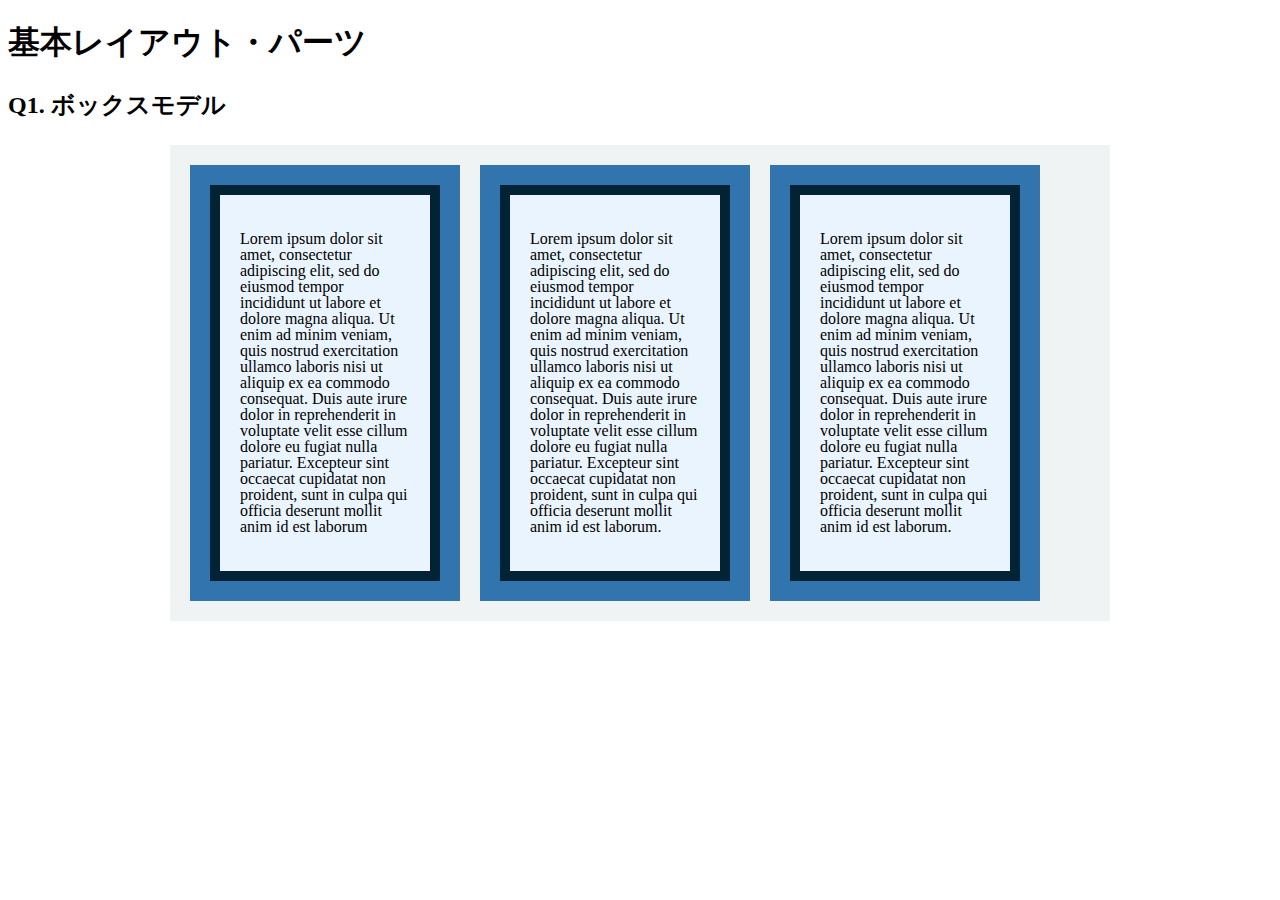
<file: layout_parts/q1/index.html>
<!DOCTYPE html>
<html>
  <head>
    <meta charset="utf-8">
    <meta http-equiv="X-UA-Compatible" content="IE=edge">
    <meta name="viewport" content="width=device-width, initial-scale=1.0, maximum-scale=1.0, user-scalable=no">
    <meta name="format-detection" content="telephone=no">
    <title>基本レイアウト・パーツ</title>
    <link rel="stylesheet" href="http://gizumo-inc.github.io/sample/front-lesson/layout_parts_new/assets/css/reset.css">
    <link rel="stylesheet" href="http://gizumo-inc.github.io/sample/front-lesson/layout_parts_new/assets/css/base.css">
    <link rel="stylesheet" href="css/style.css">
  </head>
  <body>
    <div class="wrapper">
      <h1 class="title">基本レイアウト・パーツ</h1>
      <h2 class="headline">
        <p class="headline__text">Q1. ボックスモデル</p>
      </h2>
      <div class="box">
        <!--
            このQ1のみ「answer」フォルダがあり、そこにQ1でのHTML/CSSの説明が書いてあります。
            その「index.html」をブラウザとテキストエディタで開き、参考にしてみてください。

             この問題はmarginとpaddingとborderをうまく使ってボックスを配置する問題です。
             レイアウトとしては、1つの大きなボックスの中に3つのボックスが横並びになっていて、
             さらにその3つのボックスの中にそれぞれ1つずつボックスが入っている形になっています。
             3つのボックスはfloatで横並びにしているので、clearfixでの解除も忘れないようにしてください。

             ■この問題で使う大事なプロパティ
             ・margin
             ・padding
             ・border
             ・float
        -->
        <!-- 回答はクラスq1の要素の中に書いてね -->
        <!-- すでについてるクラスにはstyleを指定しない。styleをつける場合は自分で新たにクラスをつけること -->
        <div class="q1 q1__box">
          <div class = "q1__wrapper clearfix">
            <div class ="large__box">
              <div class ="small__box">
                <p class ="q1__text">Lorem ipsum dolor sit amet, consectetur adipiscing elit, sed do eiusmod tempor incididunt ut labore et dolore magna aliqua. Ut enim ad minim veniam, quis nostrud exercitation ullamco laboris nisi ut aliquip ex ea commodo consequat. Duis aute irure dolor in reprehenderit in voluptate velit esse cillum dolore eu fugiat nulla pariatur. Excepteur sint occaecat cupidatat non proident, sunt in culpa qui officia deserunt mollit anim id est laborum</p>
              </div>
            </div>
            <div class ="large__box">
              <div class ="small__box">
                <p class= "q1__text">Lorem ipsum dolor sit amet, consectetur adipiscing elit, sed do eiusmod tempor incididunt ut labore et dolore magna aliqua. Ut enim ad minim veniam, quis nostrud exercitation ullamco laboris nisi ut aliquip ex ea commodo consequat. Duis aute irure dolor in reprehenderit in voluptate velit esse cillum dolore eu fugiat nulla pariatur. Excepteur sint occaecat cupidatat non proident, sunt in culpa qui officia deserunt mollit anim id est laborum.</p>
              </div>
            </div>
            <div class ="large__box">
              <div class ="small__box">
                <p class= "q1__text">Lorem ipsum dolor sit amet, consectetur adipiscing elit, sed do eiusmod tempor incididunt ut labore et dolore magna aliqua. Ut enim ad minim veniam, quis nostrud exercitation ullamco laboris nisi ut aliquip ex ea commodo consequat. Duis aute irure dolor in reprehenderit in voluptate velit esse cillum dolore eu fugiat nulla pariatur. Excepteur sint occaecat cupidatat non proident, sunt in culpa qui officia deserunt mollit anim id est laborum.</p>
              </div>
            </div>
          </div>
        </div>
            <!-- 回答はクラスq1の要素の中に書いてね -->
      </div>
    </div>
  </body>
</html>
</file>
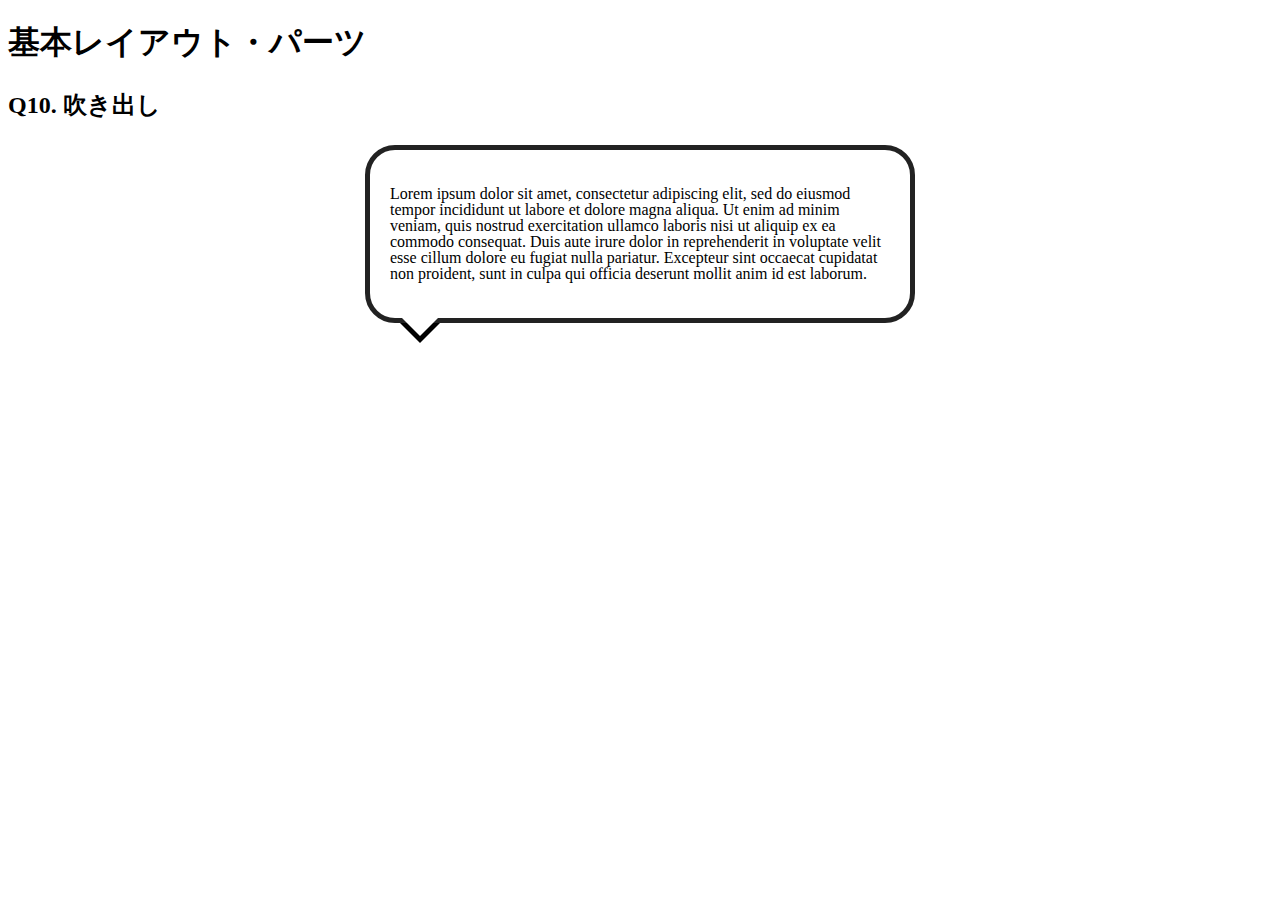
<file: layout_parts/q10/index.html>
<!DOCTYPE html>
<html>
  <head>
    <meta charset="utf-8">
    <meta http-equiv="X-UA-Compatible" content="IE=edge">
    <meta name="viewport" content="width=device-width, initial-scale=1.0, maximum-scale=1.0, user-scalable=no">
    <meta name="format-detection" content="telephone=no">
    <title>基本レイアウト・パーツ</title>
    <link rel="stylesheet" href="http://gizumo-inc.github.io/sample/front-lesson/layout_parts_new/assets/css/reset.css">
    <link rel="stylesheet" href="http://gizumo-inc.github.io/sample/front-lesson/layout_parts_new/assets/css/base.css">
    <link rel="stylesheet" href="css/style.css">
  </head>
  <body>
    <div class="wrapper">
      <h1 class="title">基本レイアウト・パーツ</h1>
      <h2 class="headline">
        <p class="headline__text">Q10. 吹き出し</p>
      </h2>
      <div class="box">
        <!--
             吹き出しというのもwebサイトにおいてよく使われるパーツです。
             これもCSSだけで実装することができますが、吹き出しの枠線の三角の部分がむずかしいかと思います。
             やり方は何通りかありますので、調べてみて自分なりの方法で再現してみてください。

             ■この問題で使う大事なプロパティ
             ・position

             ■この問題で使う大事な擬似要素
             ・:before
             ・:after
        -->
        <!-- 回答はクラスq10の要素の中に書いてね -->
        <!-- すでについてるクラスにはstyleを指定しない。styleをつける場合は自分で新たにクラスをつけること -->
        <div class="q10 q10__wrapper">
          <p class ="q10__text__content">Lorem ipsum dolor sit amet, consectetur adipiscing elit, sed do eiusmod tempor incididunt ut labore et dolore magna aliqua. Ut enim ad minim veniam, quis nostrud exercitation ullamco laboris nisi ut aliquip ex ea commodo consequat. Duis aute irure dolor in reprehenderit in voluptate velit esse cillum dolore eu fugiat nulla pariatur. Excepteur sint occaecat cupidatat non proident, sunt in culpa qui officia deserunt mollit anim id est laborum.</p>
        </div>
        <!-- 回答はクラスq10の要素の中に書いてね -->
      </div>
    </div>
  </body>
</html>
</file>
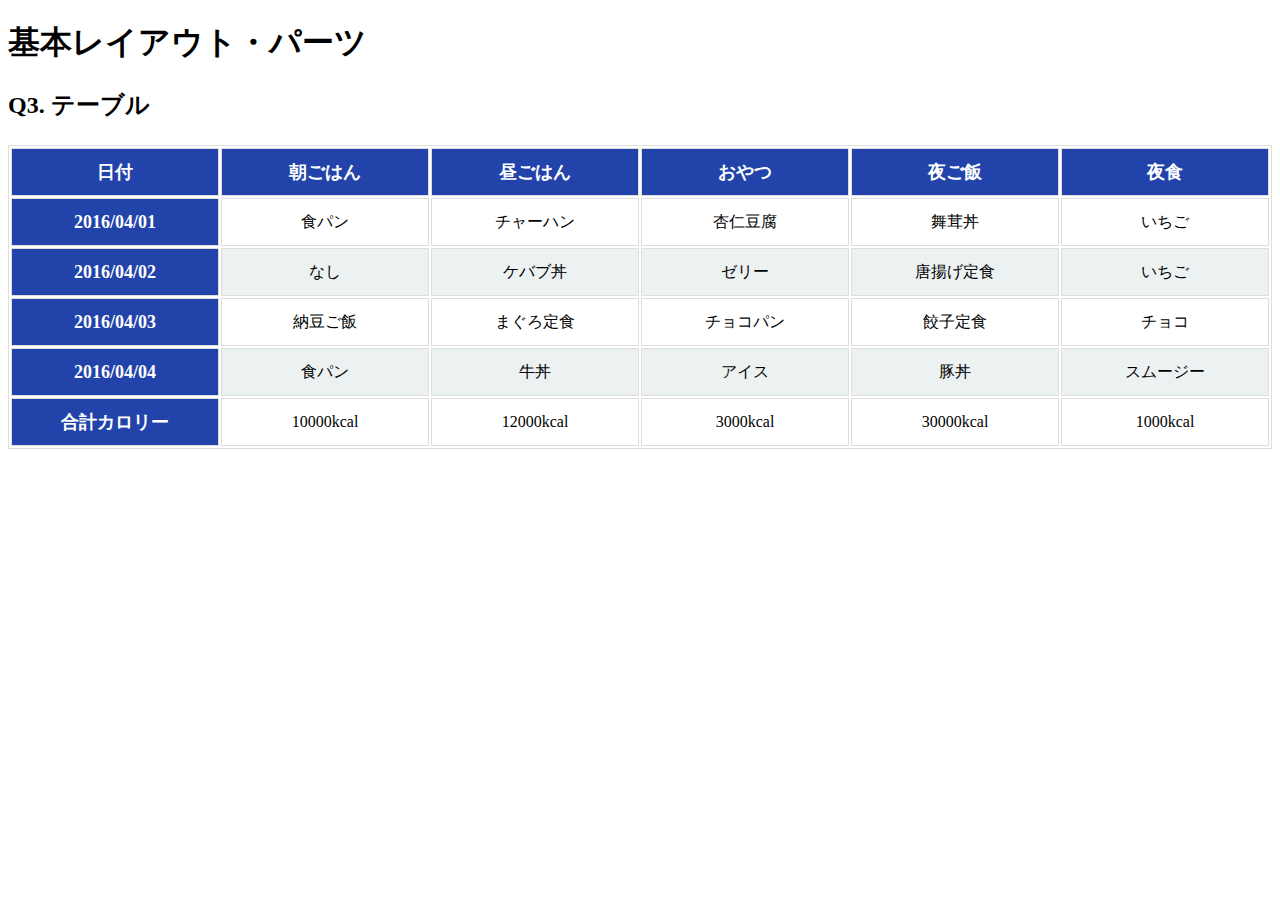
<file: layout_parts/q3/index.html>
<!DOCTYPE html>
<html>
  <head>
    <meta charset="utf-8">
    <meta http-equiv="X-UA-Compatible" content="IE=edge">
    <meta name="viewport" content="width=device-width, initial-scale=1.0, maximum-scale=1.0, user-scalable=no">
    <meta name="format-detection" content="telephone=no">
    <title>基本レイアウト・パーツ</title>
    <link rel="stylesheet" href="http://gizumo-inc.github.io/sample/front-lesson/layout_parts_new/assets/css/reset.css">
    <link rel="stylesheet" href="http://gizumo-inc.github.io/sample/front-lesson/layout_parts_new/assets/css/base.css">
    <link rel="stylesheet" href="css/style.css">
  </head>
  <body>
    <div class="wrapper">
      <h1 class="title">基本レイアウト・パーツ</h1>
      <h2 class="headline">
        <p class="headline__text">Q3. テーブル</p>
      </h2>
      <div class="box">
        <!--
             tableタグを使って表をつくってもらいます。
             tableタグ内では使っていいタグと使っていい順序というものが決まっています。
             それを検索しながら当てはめてください。

             背景色が青いセルのfont-sizeは18pxでline-heightが26pxです。
             それ以外のセルはfont-sizeが16pxでline-heightが22pxです。

             ■この問題で使う大事なプロパティ
             ・table-layout

             ■この問題で使う大事な擬似要素
             ・:nth-child
             ・:first-child
             ・:last-child

             ■必須ではないけど使えると便利な擬似要素
             ・:not
        -->
        <!-- 回答はクラスq3の要素の中に書いてね -->
        <!-- すでについてるクラスにはstyleを指定しない。styleをつける場合は自分で新たにクラスをつけること -->
        <div class = "q3">
          <table class ="q3__table__wrapper">
            <thead class ="q3__table q3__headline">
              <tr>
                <th>日付</th>
                <th>朝ごはん</th>
                <th>昼ごはん</th>
                <th>おやつ</th>
                <th>夜ご飯</th>
                <th>夜食</th>
              </tr>
            </thead>
            <tbody class = "q3__table q3__table__body">
              <tr>
                <th>2016/04/01</th>
                <td>食パン</td>
                <td>チャーハン</td>
                <td>杏仁豆腐</td>
                <td>舞茸丼</td>
                <td>いちご</td>
              </tr>
              <tr>
                <th>2016/04/02</th>
                <td>なし</td>
                <td>ケバブ丼</td>
                <td>ゼリー</td>
                <td>唐揚げ定食</td>
                <td>いちご</td>
              </tr>
              <tr>
                <th>2016/04/03</th>
                <td>納豆ご飯</td>
                <td>まぐろ定食</td>
                <td>チョコパン</td>
                <td>餃子定食</td>
                <td>チョコ</td>
              </tr>
              <tr>
                <th>2016/04/04</th>
                <td>食パン</td>
                <td>牛丼</td>
                <td>アイス</td>
                <td>豚丼</td>
                <td>スムージー</td>
              </tr>
              <tr>
                <th>合計カロリー</th>
                <td>10000kcal</td>
                <td>12000kcal</td>
                <td>3000kcal</td>
                <td>30000kcal</td>
                <td>1000kcal</td>
              </tr>
            </tbody>
          </table>
        </div>

        <!-- 回答はクラスq3の要素の中に書いてね -->
      </div>
    </div>
  </body>
</html>
</file>
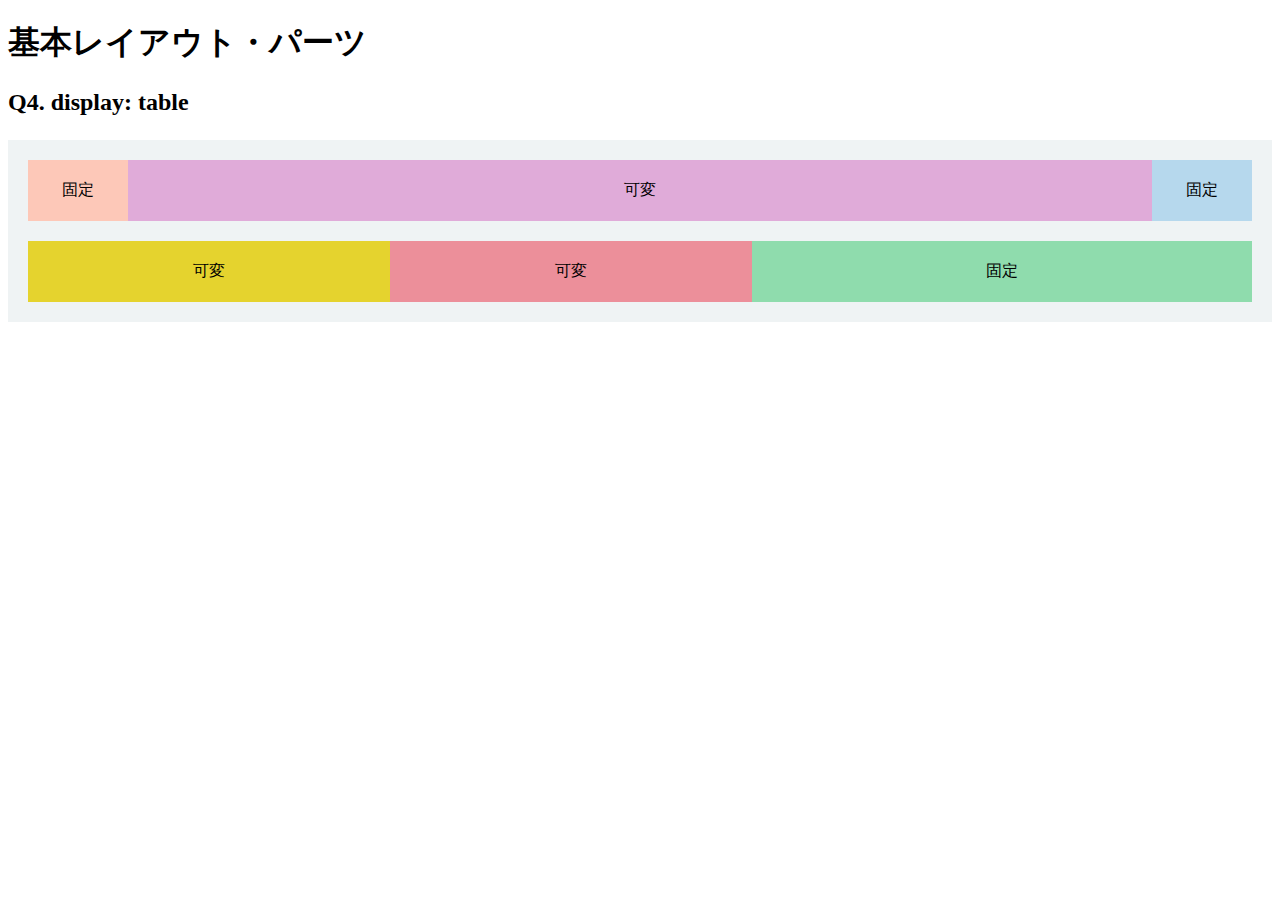
<file: layout_parts/q4/index.html>
<!DOCTYPE html>
<html>
  <head>
    <meta charset="utf-8">
    <meta http-equiv="X-UA-Compatible" content="IE=edge">
    <meta name="viewport" content="width=device-width, initial-scale=1.0, maximum-scale=1.0, user-scalable=no">
    <meta name="format-detection" content="telephone=no">
    <title>基本レイアウト・パーツ</title>
    <link rel="stylesheet" href="http://gizumo-inc.github.io/sample/front-lesson/layout_parts_new/assets/css/reset.css">
    <link rel="stylesheet" href="http://gizumo-inc.github.io/sample/front-lesson/layout_parts_new/assets/css/base.css">
    <link rel="stylesheet" href="css/style.css">
  </head>
  <body>
    <div class="wrapper">
      <h1 class="title">基本レイアウト・パーツ</h1>
      <h2 class="headline">
        <p class="headline__text">Q4. display: table</p>
      </h2>
      <div class="box">
        <!--
             Webサイトを作る際、「メインコンテンツはウィンドウの横幅に応じて伸縮するけれどサイドバーは常に固定値」といったようなレイアウトをすることが多々あります。
             そのようなときに、ウィンドウサイズに対して固定のものと可変のものを横に並べるやり方がわからないとレイアウトができません。
             display: tableを使うことで実現することができるのでやってみましょう。
             固定と書いてあるdivはウィンドウサイズが変わっても横幅が変化せず、可変と書いてあるdivはウィンドウサイズの変化に合わせて横幅が変化するようにスタイルをあてます。

             今回もHTMLは記述してあるので、新たにclassを付与してスタイルをあててください。
             .q4のdivにスタイルを当てる場合は、.q4に当てるのではなく新たにclassを付与してスタイルをあててください。

             ■この問題で使う大事なプロパティ
             ・display: table
             ・display: table-cell
        -->
        <!-- 回答はクラスq4の要素の中に書いてね -->
        <!-- すでについてるクラスにはstyleを指定しない。styleをつける場合は自分で新たにクラスをつけること -->
        <!-- 新たにタグは追加しなくてもできます。 -->
        <div class="q4 q4__wrapper">
            <div class="q4__boxes">
              <div class ="boxes top__left">固定</div>
              <div class="boxes top__center">可変</div>
              <div class="boxes top__right">固定</div>
            </div>
            <div class="q4__boxes">
              <div class="boxes bottom__left">可変</div>
              <div class="boxes bottom__center">可変</div>
              <div class="boxes bottom__right">固定</div>
            </div>
        </div>
        <!-- 回答はクラスq4の要素の中に書いてね -->
      </div>
    </div>
  </body>
</html>
</file>
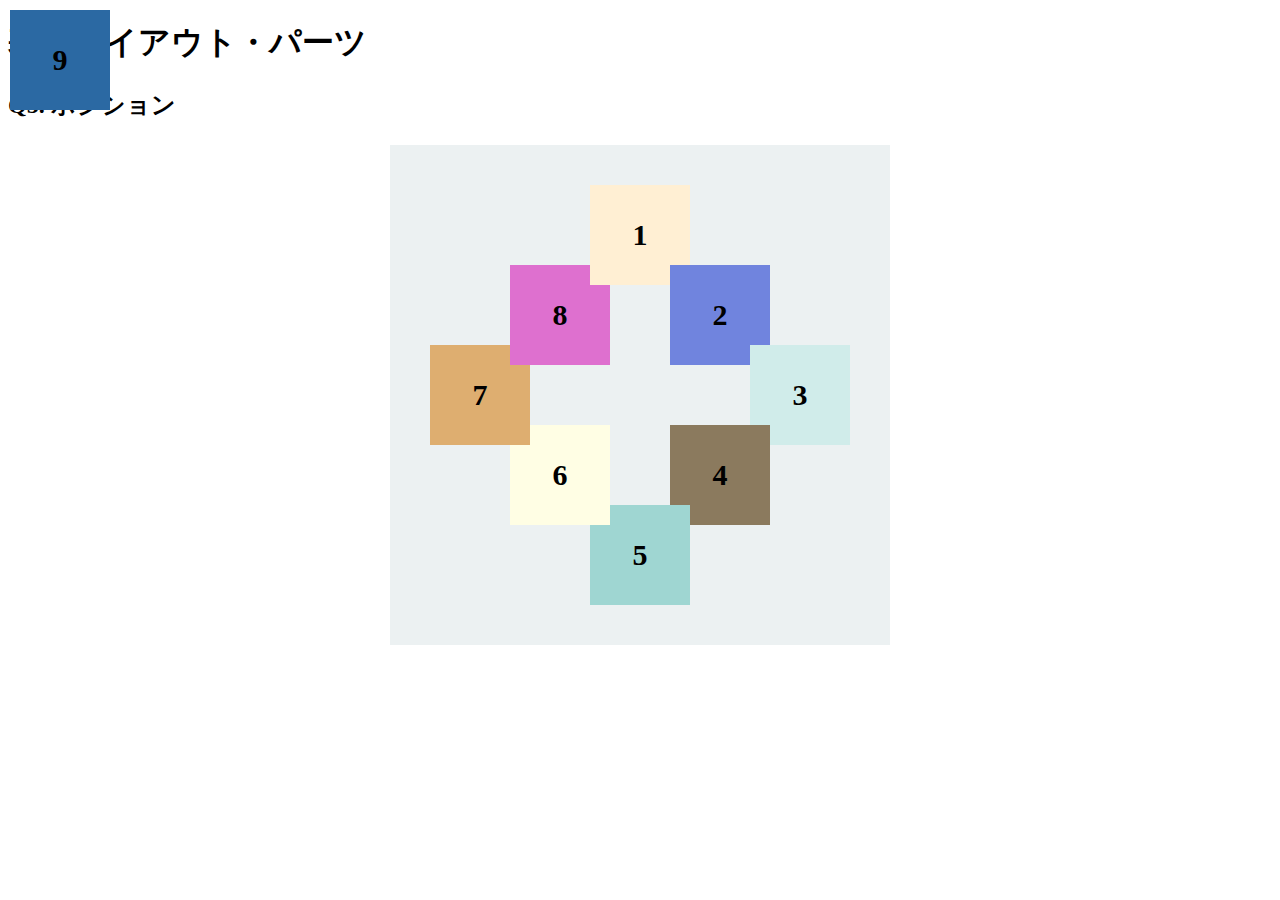
<file: layout_parts/q5/index.html>
<!DOCTYPE html>
<html>
  <head>
    <meta charset="utf-8">
    <meta http-equiv="X-UA-Compatible" content="IE=edge">
    <meta name="viewport" content="width=device-width, initial-scale=1.0, maximum-scale=1.0, user-scalable=no">
    <meta name="format-detection" content="telephone=no">
    <title>基本レイアウト・パーツ</title>
    <link rel="stylesheet" href="http://gizumo-inc.github.io/sample/front-lesson/layout_parts_new/assets/css/reset.css">
    <link rel="stylesheet" href="http://gizumo-inc.github.io/sample/front-lesson/layout_parts_new/assets/css/base.css">
    <link rel="stylesheet" href="css/style.css">
  </head>
  <body>
    <div class="wrapper">
      <h1 class="title">基本レイアウト・パーツ</h1>
      <h2 class="headline">
        <p class="headline__text">Q5. ポジション</p>
      </h2>
      <div class="box">
        <!--
             9個のボックスをきれいに配置しましょう。ボックスの重なり方(どれが上にあるのか)も意識してください。
             9番のボックスは常に(画面サイズに関わらず、スクロールに付随して)画面の左上に存在するように配置してください。

             ちなみにこの問題では、すでにHTMLは用意されています。
             ただ順序がばらばらになっているので、HTMLは変えずにCSSだけで正しい順序で配置してみてください。(classの付与は可)

             普通にやると1番のボックスが8番のボックスの下になってしまいます。
             下記にある「この問題で使う大事な擬似要素」のbefore or afterを使って、
             1番のボックスと同じ色、重なり部分と同じ大きさの要素を作ってpositionで配置しましょう。

             ■この問題で使う大事なプロパティ
             ・position
             ・z-index
             ■この問題で使う大事な擬似要素
             ・:before or :after
        -->
        <!-- 回答はクラスq5の要素の中に書いてね -->
        <!-- すでについてるクラスにはstyleを指定しない。styleをつける場合は自分で新たにクラスをつけること -->
        <!-- 新たにタグは追加しなくてもできます。 -->
        <div class="q5 q5--wrapper">
          <div class="q5__boxes eight">8</div>
          <div class="q5__boxes five">5</div>
          <div class="q5__boxes one">1</div>
          <div class="q5__boxes seven">7</div>
          <div class="q5__boxes four">4</div>
          <div class="q5__boxes six">6</div>
          <div class="q5__boxes two">2</div>
          <div class="q5__boxes three">3</div>
          <div class="q5__boxes nine">9</div>
        </div>
        <!-- 回答はクラスq5の要素の中に書いてね -->
      </div>
    </div>
  </body>
</html>
</file>
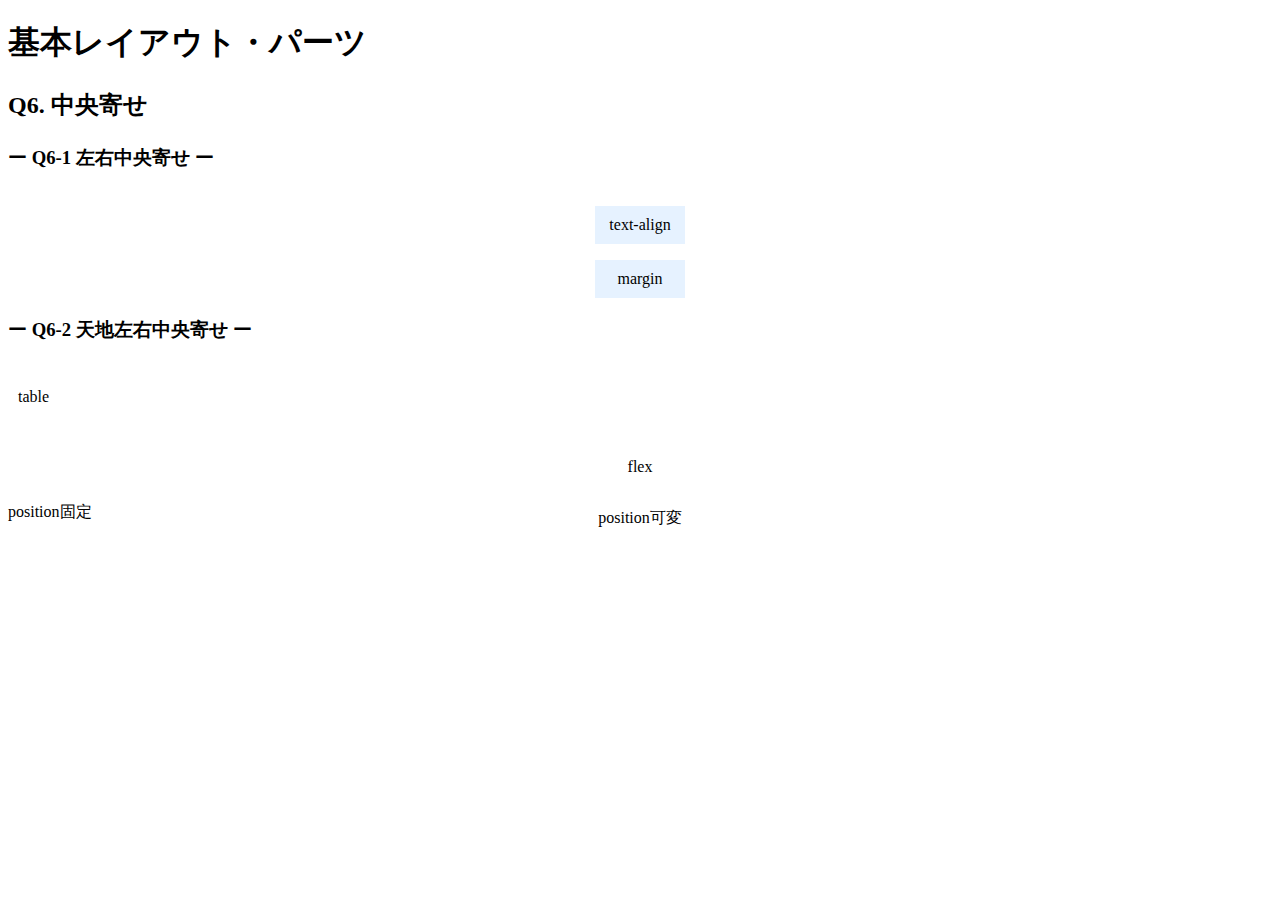
<file: layout_parts/q6/index.html>
<!DOCTYPE html>
<html>
  <head>
    <meta charset="utf-8">
    <meta http-equiv="X-UA-Compatible" content="IE=edge">
    <meta name="viewport" content="width=device-width, initial-scale=1.0, maximum-scale=1.0, user-scalable=no">
    <meta name="format-detection" content="telephone=no">
    <title>基本レイアウト・パーツ</title>
    <link rel="stylesheet" href="http://gizumo-inc.github.io/sample/front-lesson/layout_parts_new/assets/css/reset.css">
    <link rel="stylesheet" href="http://gizumo-inc.github.io/sample/front-lesson/layout_parts_new/assets/css/base.css">
    <link rel="stylesheet" href="css/style.css">
  </head>
  <body>
    <div class="wrapper">
      <h1 class="title">基本レイアウト・パーツ</h1>
      <h2 class="headline">
        <p class="headline__text">Q6. 中央寄せ</p>
      </h2>
      <div class="box">
        <!--
             左右の中央寄せや、天地(上下)の中央寄せというのはサイトを作っているとよく遭遇するレイアウトです。
             色々なやり方があるのですが、状況に応じて最適なものは違うので適切な配置の仕方ができるようになりましょう。
             この問題ではHTMLはすでに用意しているので、classを自分で付与してスタイルをあててください。
        -->
        <div class="box__inner">
          <h3 class="box__headline">
            <p class="box__headline__text">ー Q6-1 左右中央寄せ ー</p>
          </h3>
          <!--
               ブロック要素内のテキスト(or インライン要素)の左右中央寄せに関してはtext-align:centerを設定することで簡単にできます。
               ただ、ブロック要素そのものの左右中央寄せは少し工夫をしないとできません。
               大きく分けて2通りのやり方があるのですが、それが以下の問題の2つです。
               中央寄せするブロックの横幅が固定の場合は上の方法が、可変の場合は下の方法が向いています。
          -->
          <div class="q6 q6--horizontal">
            <!--
                 ■この問題で使う大事なプロパティ
                 ・display
                 ・text-align
            -->
            <!-- Q6-1の回答はここに書いてね -->
            <!-- 新たにタグは追加しなくてもできます。 -->
            <div class="q6__box ">
              <div class ="q6__textalign">
                <p class= "q6__box__text">text-align</p>
              </div>
            </div>
            <!-- Q6-1の回答はここに書いてね -->

            <!--
                 ■この問題で使う大事なプロパティ
                 ・margin
            -->
            <!-- Q6-1の回答はここに書いてね -->
            <!-- 新たにタグは追加しなくてもできます。 -->
            <div class="q6__box q6__margin">
              <p class ="q6__box__text">margin</p>
            </div>
            <!-- Q6-1の回答はここに書いてね -->
          </div>
        </div>

        <div class="box__inner">
          <h3 class="box__headline">
            <p class="box__headline__text">ー Q6-2 天地左右中央寄せ ー</p>
          </h3>
          <!--
               ブロック要素の天地中央寄せは左右よりも難易度が高くなります。
               そして天地の中央寄せができる状態だと左右もできる状態に自然になっているため、今回は天地左右の中央寄せになります。
               やり方は大きくわけて3つあります。
               1番目の方法は少し前までよく使われていたやり方で全てのブラウザで表示ができますが、HTMLの記述が冗長になってしまいます。
               2番目の方法は最新の記述で、とても簡単に書くことができますが、少し古いブラウザだと対応していません。
               3番目の方法もよく使われますが、これも少し古いブラウザだと対応していません。

               この問題もHTMLが用意されているのでclassを付与してスタイルをあててください。すでにふられているclassにスタイルをあてることはせず、新規でclassを作ってください。
          -->
          <!--
               ■この問題で使う大事なプロパティ
               ・display: table
               ・display: table-cell
               ・display: inline-block
               ・vertical-align
          -->
          <!-- Q6-2の回答はここに書いてね -->
          <!-- すでについてるクラスにはstyleを指定しない。styleをつける場合は自分で新たにクラスをつけること -->
          <!-- 新たにタグは追加しなくてもできます。 -->
          <div class="q6 q6--around">
            <div class= "q6--around--box">
              <p class ="q6--around--text">table</p>
            </div>
          </div>
          <!-- Q6-2の回答はここに書いてね -->
          <!--
               ■この問題で使う大事なプロパティ
               ・display: flex
               ・align-items
               ・justify-content
          -->
          <!-- Q6-2の回答はここに書いてね -->
          <!-- すでについてるクラスにはstyleを指定しない。styleをつける場合は自分で新たにクラスをつけること -->
          <!-- 新たにタグは追加しなくてもできます。 -->
          <div class="q6 q6--around flex">
            <p class = "q6--around--bottom">flex</p>
          </div>
          <!-- Q6-2の回答はここに書いてね -->
          <div class="q6 q6--position">
            <!--
                 中央寄せする要素のサイズが固定のとき

                 ■この問題で使う大事なプロパティ
                 ・position
                 ・margin
            -->
            <!-- Q6-2の回答はここに書いてね -->
            <!-- すでについてるクラスにはstyleを指定しない。styleをつける場合は自分で新たにクラスをつけること -->
            <!-- 新たにタグは追加しなくてもできます。 -->
            <div class="q6__box is-stable">
              <p class="q6__box__inner left">position固定</p>
            </div>
            <!-- Q6-2の回答はここに書いてね -->
            <!--
                 中央寄せする要素のサイズが可変のとき

                 ■この問題で使う大事なプロパティ
                 ・position
                 ・transform
            -->
            <!-- Q6-2の回答はここに書いてね -->
            <!-- すでについてるクラスにはstyleを指定しない。styleをつける場合は自分で新たにクラスをつけること -->
            <!-- 新たにタグは追加しなくてもできます。 -->
            <div class="q6__box is-flexible">
              <p class="q6__box__inner right">position可変</p>
            </div>
            <!-- Q6-2の回答はここに書いてね -->
          </div>
        </div>
      </div>
    </div>
  </body>
</html>
</file>
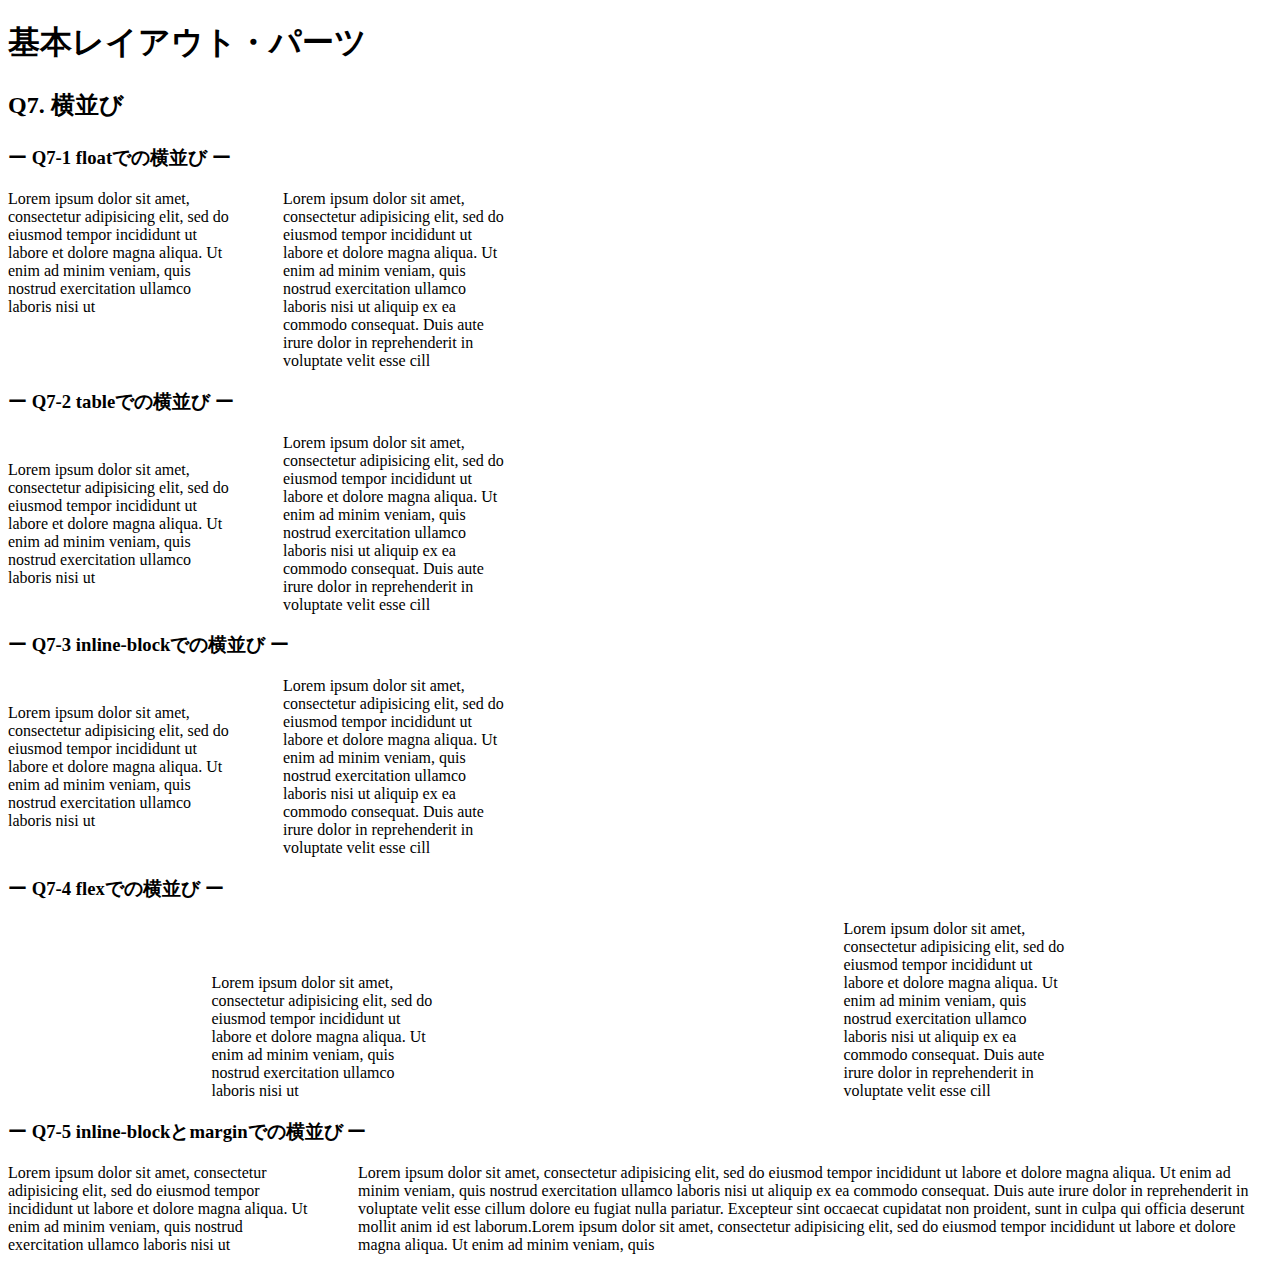
<file: layout_parts/q7/index.html>
<!DOCTYPE html>
<html>
  <head>
    <meta charset="utf-8">
    <meta http-equiv="X-UA-Compatible" content="IE=edge">
    <meta name="viewport" content="width=device-width, initial-scale=1.0, maximum-scale=1.0, user-scalable=no">
    <meta name="format-detection" content="telephone=no">
    <title>基本レイアウト・パーツ</title>
    <link rel="stylesheet" href="http://gizumo-inc.github.io/sample/front-lesson/layout_parts_new/assets/css/reset.css">
    <link rel="stylesheet" href="http://gizumo-inc.github.io/sample/front-lesson/layout_parts_new/assets/css/base.css">
    <link rel="stylesheet" href="css/style.css">
  </head>
  <body>
    <div class="wrapper">
      <h1 class="title">基本レイアウト・パーツ</h1>
      <h2 class="headline">
        <p class="headline__text">Q7. 横並び</p>
      </h2>
      <div class="box">
        <!--
             要素を横並びにするというのは、高頻出のレイアウトです。
             色々なやり方があるのですが、状況に応じて最適なものは違うので適切な配置の仕方ができるようになりましょう。
             この問題ではHTMLはすでに用意しているので、classを自分で付与してスタイルをあててください。
        -->
        <div class="box__inner">
          <h3 class="box__headline">
            <p class="box__headline__text">ー Q7-1 floatでの横並び ー</p>
          </h3>
          <!--
               ■この問題で使う大事なプロパティ
               ・float
          -->
          <!-- Q7の回答はここに書いてね -->
          <!-- すでについてるクラスにはstyleを指定しない。styleをつける場合は自分で新たにクラスをつけること -->
          <!-- 新たにタグは追加しなくてもできます。 -->
          <div class="q7 q7--float clearfix">
            <div class="q7__inner">
              <div class="q7__box">
                Lorem ipsum dolor sit amet, consectetur adipisicing elit, sed do eiusmod tempor incididunt ut labore et dolore magna aliqua. Ut enim ad minim veniam, quis nostrud exercitation ullamco laboris nisi ut
              </div>
              <div class="q7__box">
                Lorem ipsum dolor sit amet, consectetur adipisicing elit, sed do eiusmod tempor incididunt ut labore et dolore magna aliqua. Ut enim ad minim veniam, quis nostrud exercitation ullamco laboris nisi ut aliquip ex ea commodo consequat. Duis aute irure dolor in reprehenderit in voluptate velit esse cill
              </div>
            </div>
          </div>
          <!-- Q7の回答はここに書いてね -->
        </div>

        <div class="box__inner">
          <h3 class="box__headline">
            <p class="box__headline__text">ー Q7-2 tableでの横並び ー</p>
          </h3>
          <!--
               少しクセのある横並び方法です。

               ■この問題で使う大事なプロパティ
               ・display: table
               ・display: table-cell
          -->
          <!-- Q7の回答はここに書いてね -->
          <!-- すでについてるクラスにはstyleを指定しない。styleをつける場合は自分で新たにクラスをつけること -->
          <!-- 新たにタグは追加しなくてもできます。 -->
          <div class="q7 q7--table">
            <div class="q7__inner">
              <div class="q7__box">
                <div class="q7__box__text">
                  Lorem ipsum dolor sit amet, consectetur adipisicing elit, sed do eiusmod tempor incididunt ut labore et dolore magna aliqua. Ut enim ad minim veniam, quis nostrud exercitation ullamco laboris nisi ut
                </div>
              </div>
              <div class="q7__box ">
                <div class="q7__box__text">
                  Lorem ipsum dolor sit amet, consectetur adipisicing elit, sed do eiusmod tempor incididunt ut labore et dolore magna aliqua. Ut enim ad minim veniam, quis nostrud exercitation ullamco laboris nisi ut aliquip ex ea commodo consequat. Duis aute irure dolor in reprehenderit in voluptate velit esse cill
                </div>
              </div>
            </div>
          </div>
          <!-- Q7の回答はここに書いてね -->
        </div>

        <div class="box__inner">
          <h3 class="box__headline">
            <p class="box__headline__text">ー Q7-3 inline-blockでの横並び ー</p>
          </h3>
          <!--
               ■この問題で使う大事なプロパティ
               ・display: inline-block
          -->
          <!-- Q7の回答はここに書いてね -->
          <!-- すでについてるクラスにはstyleを指定しない。styleをつける場合は自分で新たにクラスをつけること -->
          <!-- 新たにタグは追加しなくてもできます。 -->
          <div class="q7 q7--inlineblock">
            <div class="q7__inner">
              <div class="q7__box">
                Lorem ipsum dolor sit amet, consectetur adipisicing elit, sed do eiusmod tempor incididunt ut labore et dolore magna aliqua. Ut enim ad minim veniam, quis nostrud exercitation ullamco laboris nisi ut
              </div>
              <div class="q7__box">
                Lorem ipsum dolor sit amet, consectetur adipisicing elit, sed do eiusmod tempor incididunt ut labore et dolore magna aliqua. Ut enim ad minim veniam, quis nostrud exercitation ullamco laboris nisi ut aliquip ex ea commodo consequat. Duis aute irure dolor in reprehenderit in voluptate velit esse cill
              </div>
            </div>
          </div>
          <!-- Q7の回答はここに書いてね -->
        </div>

        <div class="box__inner">
          <h3 class="box__headline">
            <p class="box__headline__text">ー Q7-4 flexでの横並び ー</p>
          </h3>
          <!--
               簡単に横並びが可能、かつ様々なアレンジが可能ですが、
               少し古いブラウザには対応してないので、他のものもしっかりと覚えるようにしましょう。

               ■この問題で使う大事なプロパティ
               ・flex
          -->
          <!-- Q7の回答はここに書いてね -->
          <!-- すでについてるクラスにはstyleを指定しない。styleをつける場合は自分で新たにクラスをつけること -->
          <!-- 新たにタグは追加しなくてもできます。 -->
          <div class="q7 q7--flex">
            <div class="q7__inner">
              <div class="q7__box">
                Lorem ipsum dolor sit amet, consectetur adipisicing elit, sed do eiusmod tempor incididunt ut labore et dolore magna aliqua. Ut enim ad minim veniam, quis nostrud exercitation ullamco laboris nisi ut
              </div>
              <div class="q7__box">
                Lorem ipsum dolor sit amet, consectetur adipisicing elit, sed do eiusmod tempor incididunt ut labore et dolore magna aliqua. Ut enim ad minim veniam, quis nostrud exercitation ullamco laboris nisi ut aliquip ex ea commodo consequat. Duis aute irure dolor in reprehenderit in voluptate velit esse cill
              </div>
            </div>
          </div>
          <!-- Q7の回答はここに書いてね -->
        </div>

        <div class="box__inner">
          <h3 class="box__headline">
            <p class="box__headline__text">ー Q7-5 inline-blockとmarginでの横並び ー</p>
          </h3>
          <!--
               上記でやったdisplay: inline-block;での横並び方法の派生です。
               この方法を使うと固定幅 + 可変幅のレイアウトで横並びが可能です。
               ネガティブマージン（例：margin-left: -200px;）を使用します。

               ただ方法はいくつかあるので、固定幅 + 可変幅になっていれば問題ないです。

               ■この問題で使う大事なプロパティ
               ・display: inline-block
               ・margin, padding
          -->
          <!-- Q7の回答はここに書いてね -->
          <!-- すでについてるクラスにはstyleを指定しない。styleをつける場合は自分で新たにクラスをつけること -->
          <!-- 新たにタグは追加しなくてもできます。 -->
          <div class="q7 q7--margin">
            <div class="q7__inner is-full">
              <div class="q7__box is-stable">
                <div class="q7__box__text text-left">
                  Lorem ipsum dolor sit amet, consectetur adipisicing elit, sed do eiusmod tempor incididunt ut labore et dolore magna aliqua. Ut enim ad minim veniam, quis nostrud exercitation ullamco laboris nisi ut
                </div>
              </div>
              <div class="q7__box is-flexible">
                <div class="q7__box__text text-right">
                  Lorem ipsum dolor sit amet, consectetur adipisicing elit, sed do eiusmod tempor incididunt ut labore et dolore magna aliqua. Ut enim ad minim veniam, quis nostrud exercitation ullamco laboris nisi ut aliquip ex ea commodo consequat. Duis aute irure dolor in reprehenderit in voluptate velit esse cillum dolore eu fugiat nulla pariatur. Excepteur sint occaecat cupidatat non proident, sunt in culpa qui officia deserunt mollit anim id est laborum.Lorem ipsum dolor sit amet, consectetur adipisicing elit, sed do eiusmod tempor incididunt ut labore et dolore magna aliqua. Ut enim ad minim veniam, quis
                </div>
              </div>
            </div>
          </div>
          <!-- Q7の回答はここに書いてね -->
        </div>
      </div>
    </div>
  </body>
</html>
</file>
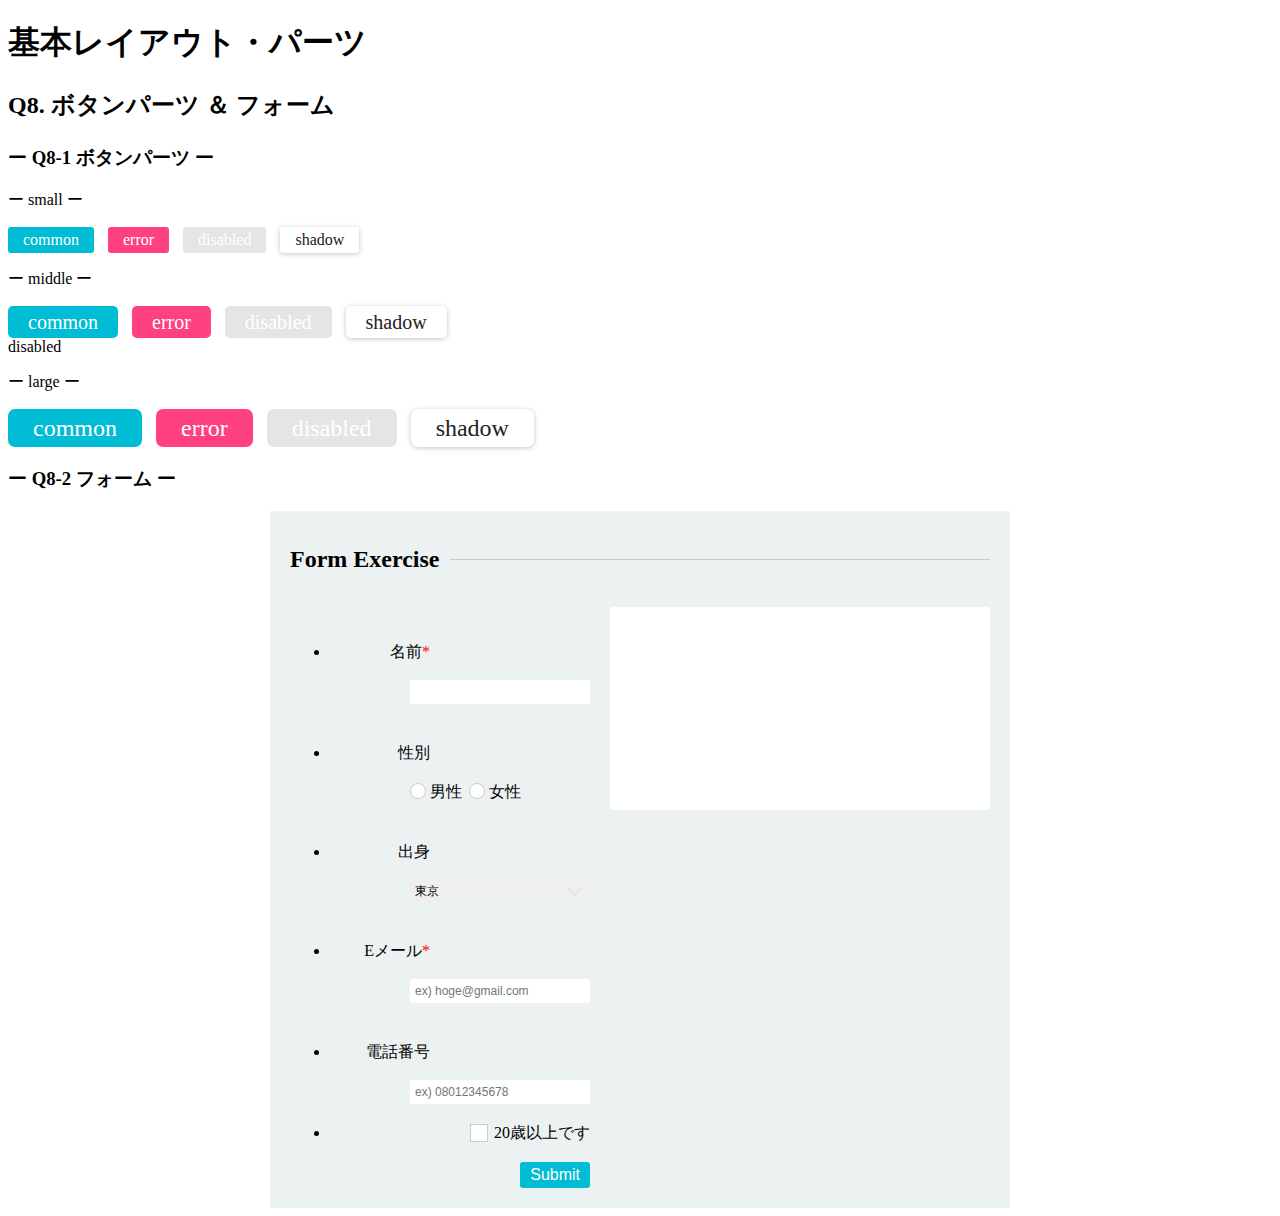
<file: layout_parts/q8/index.html>
<!DOCTYPE html>
<html>
  <head>
    <meta charset="utf-8">
    <meta http-equiv="X-UA-Compatible" content="IE=edge">
    <meta name="viewport" content="width=device-width, initial-scale=1.0, maximum-scale=1.0, user-scalable=no">
    <meta name="format-detection" content="telephone=no">
    <title>基本レイアウト・パーツ</title>
    <link rel="stylesheet" href="http://gizumo-inc.github.io/sample/front-lesson/layout_parts_new/assets/css/reset.css">
    <link rel="stylesheet" href="http://gizumo-inc.github.io/sample/front-lesson/layout_parts_new/assets/css/base.css">
    <link rel="stylesheet" href="css/style.css">
  </head>
  <body>
    <div class="wrapper">
      <h1 class="title">基本レイアウト・パーツ</h1>
      <h2 class="headline">
        <p class="headline__text">Q8. ボタンパーツ ＆ フォーム</p>
      </h2>
      <div class="box">
        <div class="box__inner">
          <h3 class="box__headline">
            <p class="box__headline__text">ー Q8-1 ボタンパーツ ー</p>
          </h3>
          <!--
               この問題は特に難しいプロパティは使いませんので、普通にやれば簡単にボタンを作ることができます。
               ただ、意識していただきたいのは、classを適切にふることで共通化できるスタイルは共通化してしまうということです。
               この問題もHTMLはすでに記述してありますので、ボタンのdivにclassを付与してスタイルを当ててください。
               .q8-btnにfont-sizeを0として指定してあるので必ずボタン部分でfont-sizeを指定してください。
          -->
          <!-- 回答はここに書いてね -->
          <!-- すでについてるクラスにはstyleを指定しない。styleをつける場合は自分で新たにクラスをつけること -->
          <!-- 新たにタグは追加しなくてもできます。 -->
          <div class="q8 q8--btn">
            <p class="q8__title">ー small ー</p>
            <div class="btn small-btn common hand">common</div>
            <div class="btn small-btn error hand">error</div>
            <div class="btn small-btn disabled">disabled</div>
            <div class="btn small-btn shadow hand">shadow</div>
          </div>

          <div class="q8 q8--btn">
            <p class="q8__title">ー middle ー</p>
            <div class ="btn middle-btn common hand">common</div>
            <div class ="btn middle-btn error hand">error</div>
            <div class ="btn middle-btn disabled">disabled</div>
            <div class ="btn middle-btn shadow hand">shadow</div>
          </div>

          <div class="q8 q8--btn"> disabled
            <p class="q8__title">ー large ー</p>
            <div class="btn large-btn common hand">common</div>
            <div class="btn large-btn error hand">error</div>
            <div class="btn large-btn disabled">disabled</div>
            <div class="btn large-btn shadow hand">shadow</div>
          </div>
          <!-- 回答はここに書いてね -->
        </div>

        <div class="box__inner">
          <h3 class="box__headline">
            <p class="box__headline__text">ー Q8-2 フォーム ー</p>
          </h3>

          <!--
               Webサイトを作る際、コンタクトフォームを実装する機会がとても多くあります。
               ここで使われるタグは一般的にはデザインするのが難しいと言われていますが、それをやらないといけない状況は結構多いです。（簡単リセットされない、:focusや:activeを使う）
               まずは元々タグにあてられているスタイルを解除して、フラットな状態にしてからスタイルを当てていくことが大事です。

               特にradioとcheckboxのチェックのスタイルが難しいと思います。
               やり方として、既存のチェックは使わずに擬似要素でチェックのフィールドを再現します。:checkedを使えばチェックされているかどうかでスタイルを変えることができるので、これをうまく使いましょう。cssでは+（隣接セレクタ）というものも使わなくてはなりませんので、調べてみましょう。
               また、一番下のボタンはbuttonタグを使って実装しましょう。（<input type="submit">を使って実装することも可能です）

               この課題では、実際にユーザーが入力した値を送れる状態まで作っていただきます。answerの方で確認していただきたいのですが、全ての入力フォームを適当に記述してsubmitボタンを押してみてください。URL欄の最後に「?name=...」という感じの文字列が追加されているのがわかると思います。（その?以降のものをパラメーターと呼びます。複数ある場合は?◯◯=□□&△△=××のように&繋ぎになります。◯◯や△△の部分はinputタグやselectタグのname属性が入ります。）
               これが、入力した値を送信できている状態です。本来ではこの値をサーバーサイドで受け取ってフォームの処理をするのですが、今回はHTMLを使って送信するまでをやってもらいます。
               answerで入力した値を自分で作ったフォームに全く同じように入力した場合、URLが全く同じように変わる状態にしてください。（formのaction属性やmethod属性が関係してきます）
               また赤の*(アスタリスク)の部分は必須項目です。必須項目を空にしたまま送信しようとするとアラートが表示される処理も再現しましょう。

               また、この問題はレイアウトが複雑なため、サイズや色の確認のためにデベロッパーツールを見ても構いません。
               ただ全ての答えを見るといったことはしないようにしましょう。

               ■この問題で使う大事なhtml要素
               ・label
               ・form
               ・input(type="text")
               ・input(type="radio")
               ・input(type="checkbox")
               ・textarea
               ・select
               ・button (inputも可能)
               ■この問題で使う大事なプロパティ
               ・appearance(-webkit-appearance)
               ・outline
               ■この問題で使う大事な擬似要素
               ・:checked
               ・:focus
               ・:active
               ・:before
               ・:after
          -->
          <!-- 回答はここに書いてね -->
          <!-- すでについてるクラスにはstyleを指定しない。styleを付ける場合は自分で新たにクラスをつけること -->
           <div class ="q8">
             <form class = "q8__form" action= "" method= "get">
               <div class = "q8__form__title">
                  <h1 class= "q8__form__title__text">Form Exercise</h1>
                </div>

              <div class = "q8__content__wrapper clearfix">
                <div class = "q8__form__main">
                  <ul class = "q8__main__content">
                    <li class = "clearfix q8__main__list">
                      <p class = "q8__main__content__title">名前<span  class= "importants">*</span></p>
                      <input  class ="q8__text__common__style q8__boxstyle__reset" type = "text" required name = "name">
                    </li>
                    <li class = "clearfix q8__main__list">
                      <p class = "q8__main__content__title">性別</p>
                      <div class = "q8__gender__style">
                        <input id ="q8__gender__men" class ="q8__radio__style" type = "radio" name ="gender" value="men">
                        <label for= "q8__gender__men" class = "q8__gender__label">
                          <span class ="gender__text">男性</span>
                        </label>
                        <input id = "q8__gender__women" class ="q8__radio__style" type ="radio" name = "gender" value="women">
                        <label for = "q8__gender__women" class= "q8__gender__label">
                          <span class = "gender__text">女性</span>
                        </label>
                      </div>
                    </li>
                    <li class = "clearfix q8__main__list">
                      <p class = "q8__main__content__title">出身</p>
                      <div class ="q8__select__container">
                        <select class = "q8__select__style" name = "from">
                          <option value = "tokyo">東京</option>
                          <option value = "saitama">埼玉</option>
                          <option value = "kanagawa">神奈川</option>
                          <option value = "tiba">千葉</option>
                        </select>
                      </div>
                    </li>
                    <li class = "clearfix q8__main__list">
                      <p class = "q8__main__content__title">Eメール<span class = "importants">*</span>
                      </p>
                      <input  class ="q8__text__common__style q8__boxstyle__reset" type = "email" placeholder = "ex) hoge@gmail.com" required name= "email">
                    </li>
                    <li class = "clearfix q8__main__list">
                      <p class = "q8__main__content__title">電話番号</p>
                      <input  class ="q8__text__common__style q8__boxstyle__reset" type = "text" placeholder ="ex) 08012345678" name= "telephone">
                    </li>
                    <li class = "clearfix q8__main__list">
                      <div class = "q8__checkbox">
                        <input id = "q8__checkbox__id" class = "q8__checkbox__btn" type = "checkbox">
                        <label class= "q8__checkbox__text" for="q8__checkbox__id">20歳以上です
                        </label>
                      </div>
                    </li>
                  </ul>
                  <div class = "main__bottom">
                        <input class = "q8__submit__btn" type = "submit">
                  </div>
                </div>
                <div class= "q8__form__side">
                  <textarea class = "q8__form__textarea" placeholder = "何かあれば入力してください。" name ="message">
                  </textarea>
                </div>
              </div>
           </form>
         </div>

          <!-- 回答はここに書いてね -->
        </div>
      </div>
    </div>
  </body>
</html>
</file>
<file: layout_parts/q1/css/style.css>
@charset "UTF-8";

/* 回答はここに書いてね */
.clearfix::after {
  content: " ";
  clear: both;
  display: block
}
.q1__wrapper {
  width: 900px;
  margin: 0 auto;
  background-color: #eff3f4;
  padding: 20px 20px 20px;
}
.large__box {
  float: left;
  margin-left: 20px;
  background-color: #3274ae;
  padding: 20px;
  width: 230px;
}
.large__box:first-child {
  margin-left: 0;
}
.small__box {
  padding: 20px;
  background-color: #eaf4ff;
  box-sizing: border-box;
  border: 10px solid #022336;
}
.q1__text{
  font-size: 16px;
  line-height: 16px;
}


/* 回答はここに書いてね */
</file>
<file: layout_parts/q10/css/style.css>
@charset "UTF-8";

/* 回答はここに書いてね */
.q10__wrapper {
  position : relative;
  margin: 0 auto;
  padding: 20px;
  width: 500px;
  line-height: 16px;
  font-size: 16px;
  border:5px solid #222;
  border-radius: 30px;
}

.q10__text__content::before,
.q10__text__content::after{
  content: "" ;
  position: absolute;
  width: 0;
  height: 0;
  border-right: 20px solid transparent;
  border-bottom: 20px solid transparent;
  border-left: 20px solid transparent;
  left: 30px;
}
.q10__text__content::before {
  border-top: 20px solid #000;
  bottom: -45px;
}
.q10__text__content::after{
  border-top: 20px solid #fff;
  bottom: -38px;
}
</file>
<file: layout_parts/q3/css/style.css>
@charset "UTF-8";

/* 回答はthここに書いてね */
.q3__table__wrapper {
  width:100%;
  border : 1px solid #dedede;
  table-layout: fixed;
}
.q3__table__wrapper th {
  color: white;
  font-size: 18px;
  line-height: 26px;
  background-color: #2244aa;
}
.q3__table__wrapper td{
  line-height: 22px;
  text-align: center;
}
.q3__table__wrapper th,
.q3__table__wrapper td {
  border: 1px solid #dedede;
  vertical-align: middle;
  padding: 10px;
}
.q3__table__body > tr:last-child {
  border-top: 2px dashed #000;
}
.q3__table__body tr:nth-child(2n) {
  background-color: #ecf1f2;
}

/* 回答はここに書いてね */
</file>
<file: layout_parts/q4/css/style.css>
@charset "UTF-8";

/* 回答はここに書いてね */

.q4__wrapper {
  background-color: #eff3f4;
  padding: 20px;
}
.q4__boxes {
  text-align: center;
  width: 100%;
  display: table;
}

.q4__boxes:first-child {
  margin-bottom: 20px;
}

.boxes {
  display: table-cell;
  padding : 20px 0;
}
.top__left{
  background-color: #fdc8b8;
  width: 100px;
}
.top__center{
  background-color :#e0abd9;
}
.top__right {
  background-color: #b6d8ed;;
  width:100px;
}
.bottom__center {
  background-color :#ec8f9a;
}
.bottom__left {
  background-color: #e5d32e;
}
.bottom__right {
  background-color: #8fdcad;
  width:500px;
}

/* 回答はここに書いてね */
</file>
<file: layout_parts/q5/css/style.css>
@charset "UTF-8";

/* 回答はここに書いてね */
.q5--wrapper {
  background-color: #ecf1f2;
  width: 500px;
  height: 500px;
  margin: 0 auto;
  position: relative;
}
.q5__boxes {
  width: 100px;
  line-height: 100px;
  text-align: center;
  font-size: 30px;
  font-weight: bold;
  position: absolute;
}
.eight {
  background-color: #de70cf;
  z-index: 8;
  top: 120px;
  left: 120px;
}
.eight::after{
  content: " ";
  position: absolute;
  top: 0;
  right: 0;
  width: 20px;
  height: 20px;
  background-color: #ffefd3;
}
.five {
  z-index: 5;
  background-color: #9fd6d2;
  top: 360px;
  left: 200px;
}
.one {
  background-color: #ffefd3;
  z-index: 1;
  top: 40px;
  left: 200px;
}
.seven {
  background-color: #deae70;
  z-index: 7;
  top: 200px;
  left: 40px;
}
.four {
  background-color: #8b7a5e;
  z-index: 4;
  top: 280px;
  left: 280px;
}
.six {
  background-color: #fffee4;
  z-index: 6;
  top: 280px;
  left: 120px;
}
.two {
  background-color: #7084de;
  z-index: 2;
  top: 120px;
  left: 280px;
}
.three {
  background-color: #d0ecea;
  z-index: 3;
  top: 200px;
  left: 360px;

}
.nine {
  background-color: #2b69a3;
  position: fixed;
  top: 0;
  left : 0;
  margin-top: 10px;
  margin-left: 10px;
}
/* 回答はここに書いてね */
</file>
<file: layout_parts/q6/css/style.css>
@charset "UTF-8";

/* 回答はここに書いてね */
.q6__textalign {
  text-align: center;
}

.q6__textalign .q6__box__text {
  display: inline-block;
  padding: 10px;
  background-color: #e6f2ff;
  width: 70px;
}

.q6__margin .q6__box__text {
  padding: 10px;
  background-color: #e6f2ff;
  width: 70px;
  margin:  0 auto;
  text-align: center;
}

.q6--around{
  display: table;
}
.q6--around--box {
  text-align: center;
  display: table-cell;
  vertical-align: middle;
}
.q6--around--text {
  display: inline-block;
  padding: 10px;
  background-color: #fff;
}
.q6--around--bottom {
  padding : 10px;
  background-color: #fff;
}
.flex {
  display : flex;
  justify-content: center;
  align-items: center
}


 .left {
  position: absolute;
  top: 0;
  right:0;
  left: 0;
  bottom: 0;
  margin: auto;
}

.right {
  position: absolute;
  top: 50%;
  left: 50%;
  transform:translateY(-50%) translateX(-50%) ;
  /* -webkit-tranform: translateY(-50%) translateX(-50%); */
}

.is-stable{
  position: relative;
}

.is-flexible{
  position: relative;
}
/* 回答はここに書いてね */
</file>
<file: layout_parts/q7/css/style.css>
@charset "UTF-8";

/* 回答はここに書いてね */
.clearfix :after {
  content: " ";
  clear : both;
  display: block;
}

.q7__box{
  font-size: 16px;
  width: 225px;
}

.q7--float .q7__box {
  float: left;
  margin-left: 50px;
  box-sizing: border-box;
}

.q7--float .q7__box:first-child {
  margin-left: 0;
}

.q7--table .q7--inner {
  display: table;
}

.q7--table .q7__box{
  display: table-cell;
  vertical-align: middle;
  padding-left: 50px;
}

.q7--table .q7__box:first-child {
  padding-left: 0;
}

.q7--inlineblock .q7__inner{
  font-size: 0;
}

.q7--inlineblock .q7__box{
  display: inline-block;
  margin-left: 50px;
  box-sizing: border-box;
  vertical-align: middle;
}

.q7--inlineblock .q7__box:first-child {
  margin-left: 0;
}

.q7--flex .q7__inner{
  display: flex;
  justify-content: space-around;
  align-items: flex-end;
}

.q7--flex .q7__box {
  box-sizing: border-box;
  vertical-align: middle;
}

.is-full {
  width: 100%;
}

 .is-stable {
  width: 300px;
  display: inline-block;
  box-sizing: border-box;
}

.is-flexible {
  display: inline-block;
  width: 100%;
  margin-left: -300px;
  padding-left: 350px;
  box-sizing: border-box;
  vertical-align: top;
}

.q7 .q7__inner {
  font-size:0;
}
/* 回答はここに書いてね */
</file>
<file: layout_parts/q8/css/style.css>
@charset "UTF-8";

/* 回答はここに書いてね */
.clearfix::after {
  content: " ";
  display: block;
  clear :both;
}
.btn {
  display: inline-block;
  margin-right: 10px;
}
.small-btn {
  height: 26px;
  line-height: 26px;
  padding-left: 15px;
  padding-right: 15px;
  font-size: 16px;
  border-radius: 3px;
}
.middle-btn {
  height: 32px;
  line-height: 32px;
  padding-left:20px;
  padding-right: 20px;
  font-size: 20px;
  border-radius: 5px;
}
.large-btn {
  height:  38px;
  line-height: 38px;
  padding-left: 25px;
  padding-right: 25px;
  font-size:24px;
  border-radius: 7px;
}
.common {
  background-color: #00bcd4;
  color: #fff;
}
.error {
  background-color : #ff4081;
  color: #fff;
}
.disabled {
  background-color: #e5e5e5;
  color: #fff;
}
.shadow {
  color: #222;
  box-shadow : 0 1px 4px rgba(0,0,0,.12), 0 1px 6px rgba(0,0,0,.12);
}
.q8--btn .btn:last-child {
  margin-right: 0;
}
.hand:hover {
  cursor: pointer;
}


.q8__form {
  width: 700px;
  margin: 0 auto;
  background-color:#ecf1f2 ;
  padding: 20px;
}

.q8__form__title {
  margin-bottom: 20px;
  position: relative;
}

.q8__form__title:before {
  position: absolute;
  top: 50%;
  left: 0;
  background-color: #ccc;
  height:1px;
  width: 100%;
  content: "";
}

.q8__form__title__text {
  position: relative;
  display: inline-block;
  background-color: #ecf1f2;
  font-size: 24px;
  line-height: 24px;
  font-weight: bold;
  padding-right: 10px;
}

.q8__form__main {
  width: 300px;
  float: left;
}

.q8__main__content {
  margin-bottom: 20px;
}

.q8__main__content__title {
  width: 100px;
  text-align: right;
  display: inline-block;
  font-size: 16px;
  line-height: 25px;
}

.q8__text__common__style {
  background-color: #fff;
  border: none;
  outline: none;
  font-size: 12px;
  line-height: 14px;
  padding: 5px;
  box-sizing: border-box;
  border-radius: 3px;
  float: right;
  width: 180px;
}

.q8__text__common__style:focus{
  box-shadow: 0 0 7px #00bcd4;
}

.q8__gender__style{
float: right;
width: 180px;
}

.q8__select__style {
  border: none;
  line-height: 12px;
  font-size: 12px;
  border-radius: 3px;
  padding: 5px;
  width: 180px;
  box-sizing: border-box;
  outline:none;
  -webkit-appearance: none;
  cursor: pointer;
}

.q8__select__container {
  float:right;
  display: inline-block;
  position: relative;
}

.q8__select__container::after {
  display: block;
  position: absolute;
  top: 50%;
  right: 10px;
  margin-top: -7px;
  width: 8px;
  height: 8px;
  border-bottom :2px solid #e5e5e5;
  border-right: 2px solid #e5e5e5;
  transform: rotate(45deg);
  content: "";
  cursor: pointer;
}

.q8__radio__style {
  display: none;
}

.gender__text {
  font-size: 16px;
  line-height: 16px;
  display: inline-block;
  padding: 3px 3px 3px 20px;
  text-align: left;
  box-sizing: border-box;
  cursor:pointer;
}

.q8__gender__label {
  position: relative;
}

.q8__gender__label::before {
  position: absolute;
  top: 50%;
  left : 0;
  margin-top: -8px;
  height: 14px;
  width: 14px;
  border: 1px solid #ccc;
  border-radius: 50%;
  background-color: #fff;
  content: "";
  cursor: pointer;
}

.q8__radio__style:checked + .q8__gender__label::after {
  position: absolute;
  top: 50%;
  left : 4px;
  margin-top: -4px;
  height:8px;
  width: 8px;
  border-radius: 50%;
  background-color: #00bcd4;
  content: "";
}

.q8__main__list {
  margin-top: 20px;
}

.q8__main__list:first-child {
  margin-top: 0;
}

.q8__checkbox {
  width: 180px;
  float: right;
  text-align: right;
}

.q8__checkbox__btn {
  display: none;
}

.q8__checkbox__text {
  font-size: 16px;
  line-height: 16px;
  display: inline-block;
  position: relative;
  padding-left: 24px;
}

.q8__checkbox__text::before {
  position: absolute;
  top: 50%;
  left: 0;
  margin-top: -9px;
  border : 1px solid #ccc;
  height:16px;
  width:16px;
  background-color: white;
  content : "";
}

.q8__checkbox__btn:checked + .q8__checkbox__text::after {
  position: absolute;
  top: 50%;
  left: 6px;
  margin-top: -14px;
  border-right: 3px solid #00bcd4;
  border-bottom: 3px solid #00bcd4;
  transform: rotate(45deg);
  height:16px;
  width:8px;
  content : "";
}

.q8__submit__btn {
  float: right;
  background-color: #00bcd4;
  padding: 0 10px;
  border-radius: 3px;
  color: white;
  font-size: 16px;
  line-height: 26px;
  cursor: pointer;
  border: none;
}

.q8__submit__btn:active {
  background-color: #fff;
  color:#00bcd4;
  border: none;
  outline:none;
}

.importants {
  color: red;
}

.q8__form__side {
  width: 380px;
  float: right;
}

.q8__form__textarea {
  width: 380px;
  height: 203px;
  border: none;
  padding: 10px;
  border-radius: 3px;
  resize: none;
  font-size: 12px;
  box-sizing: border-box;
  background-color: #fff;
  outline: none;
}

.q8__form__textarea:focus {
  box-shadow : 0 0 7px #00bcd4;
}
</file>
